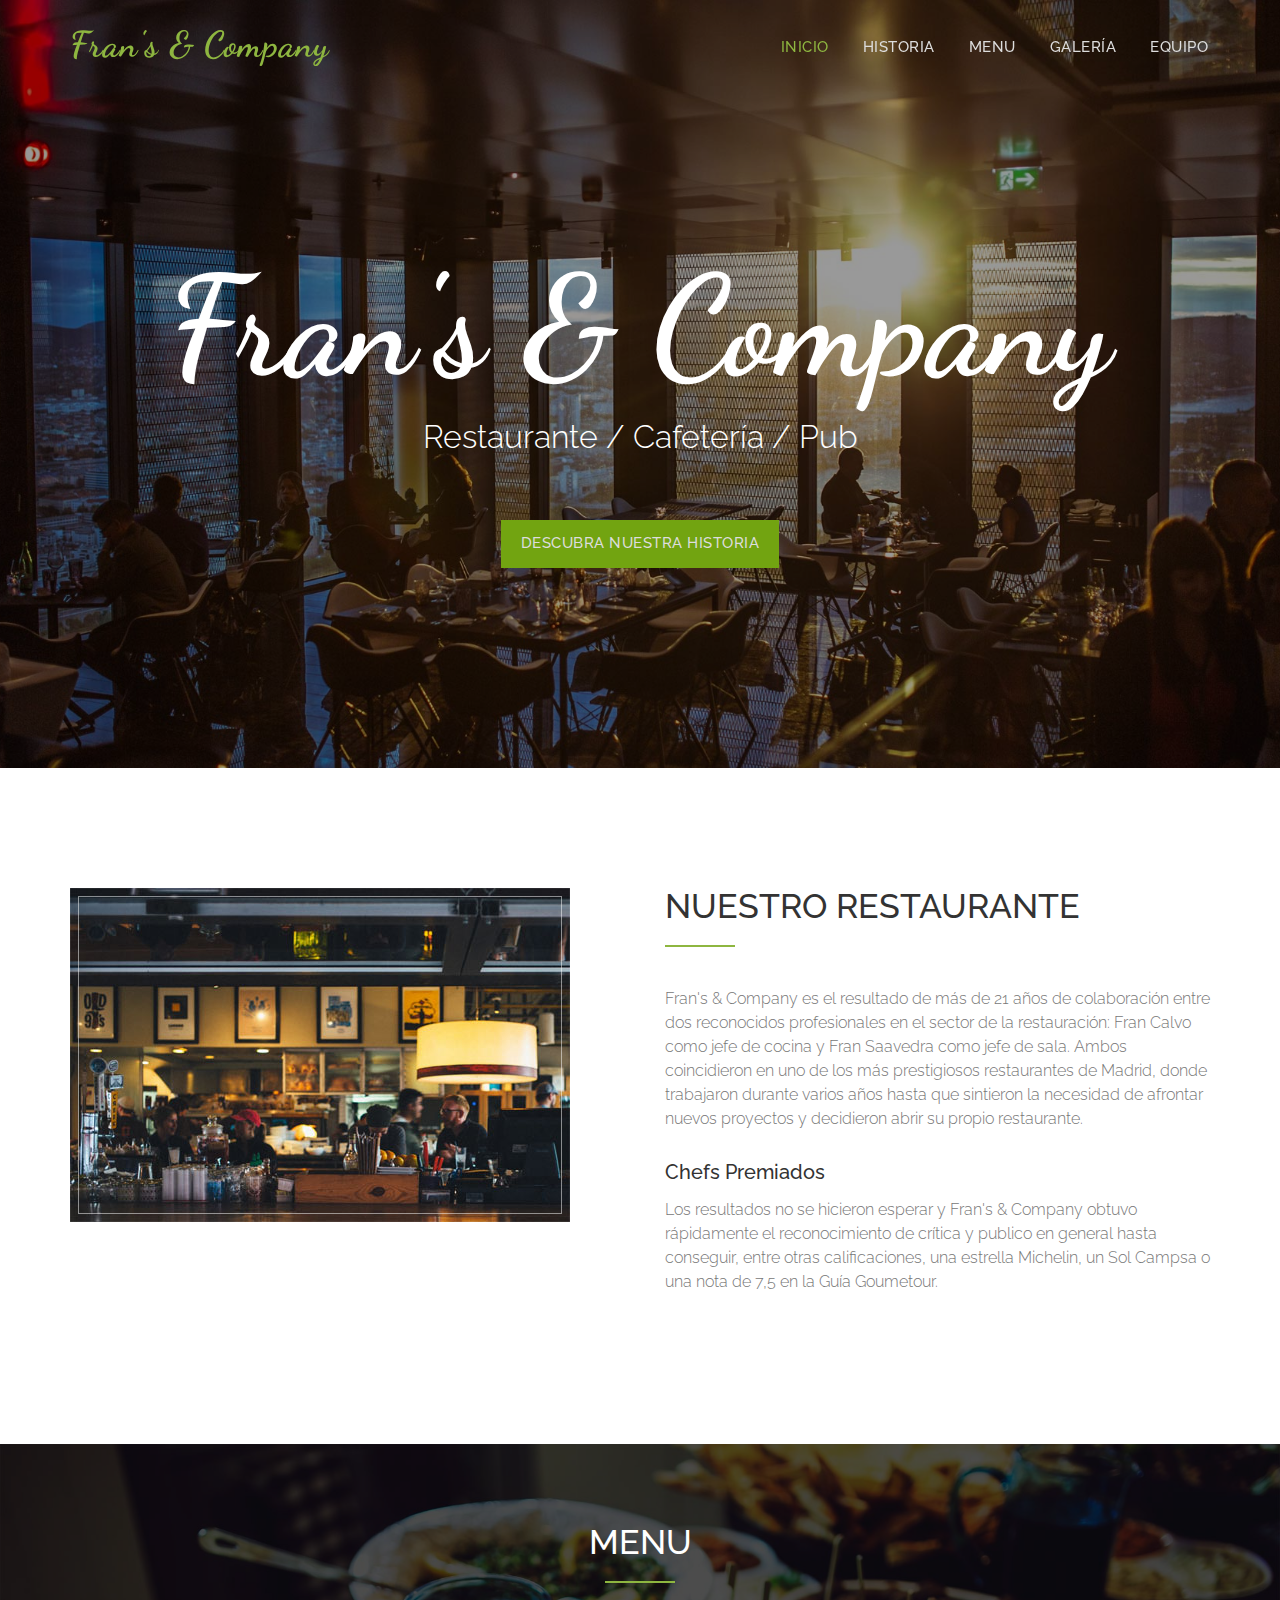
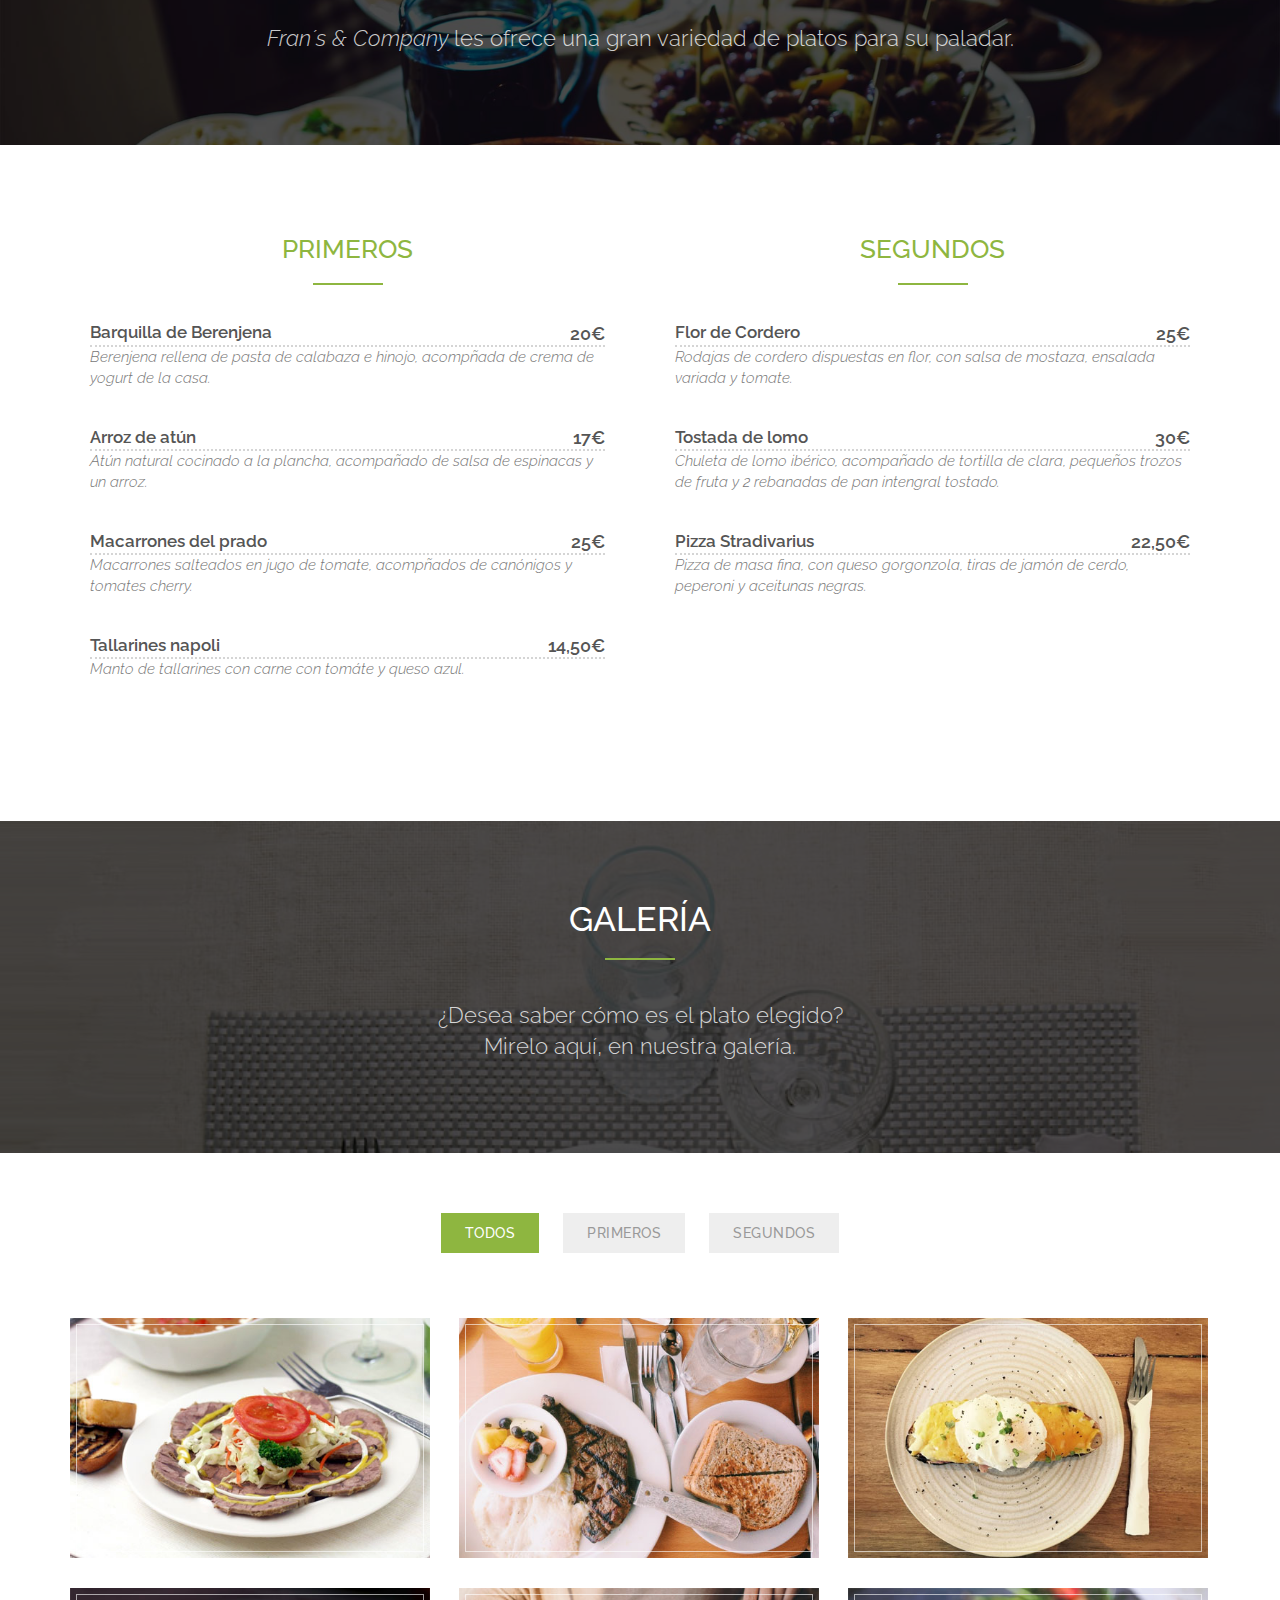
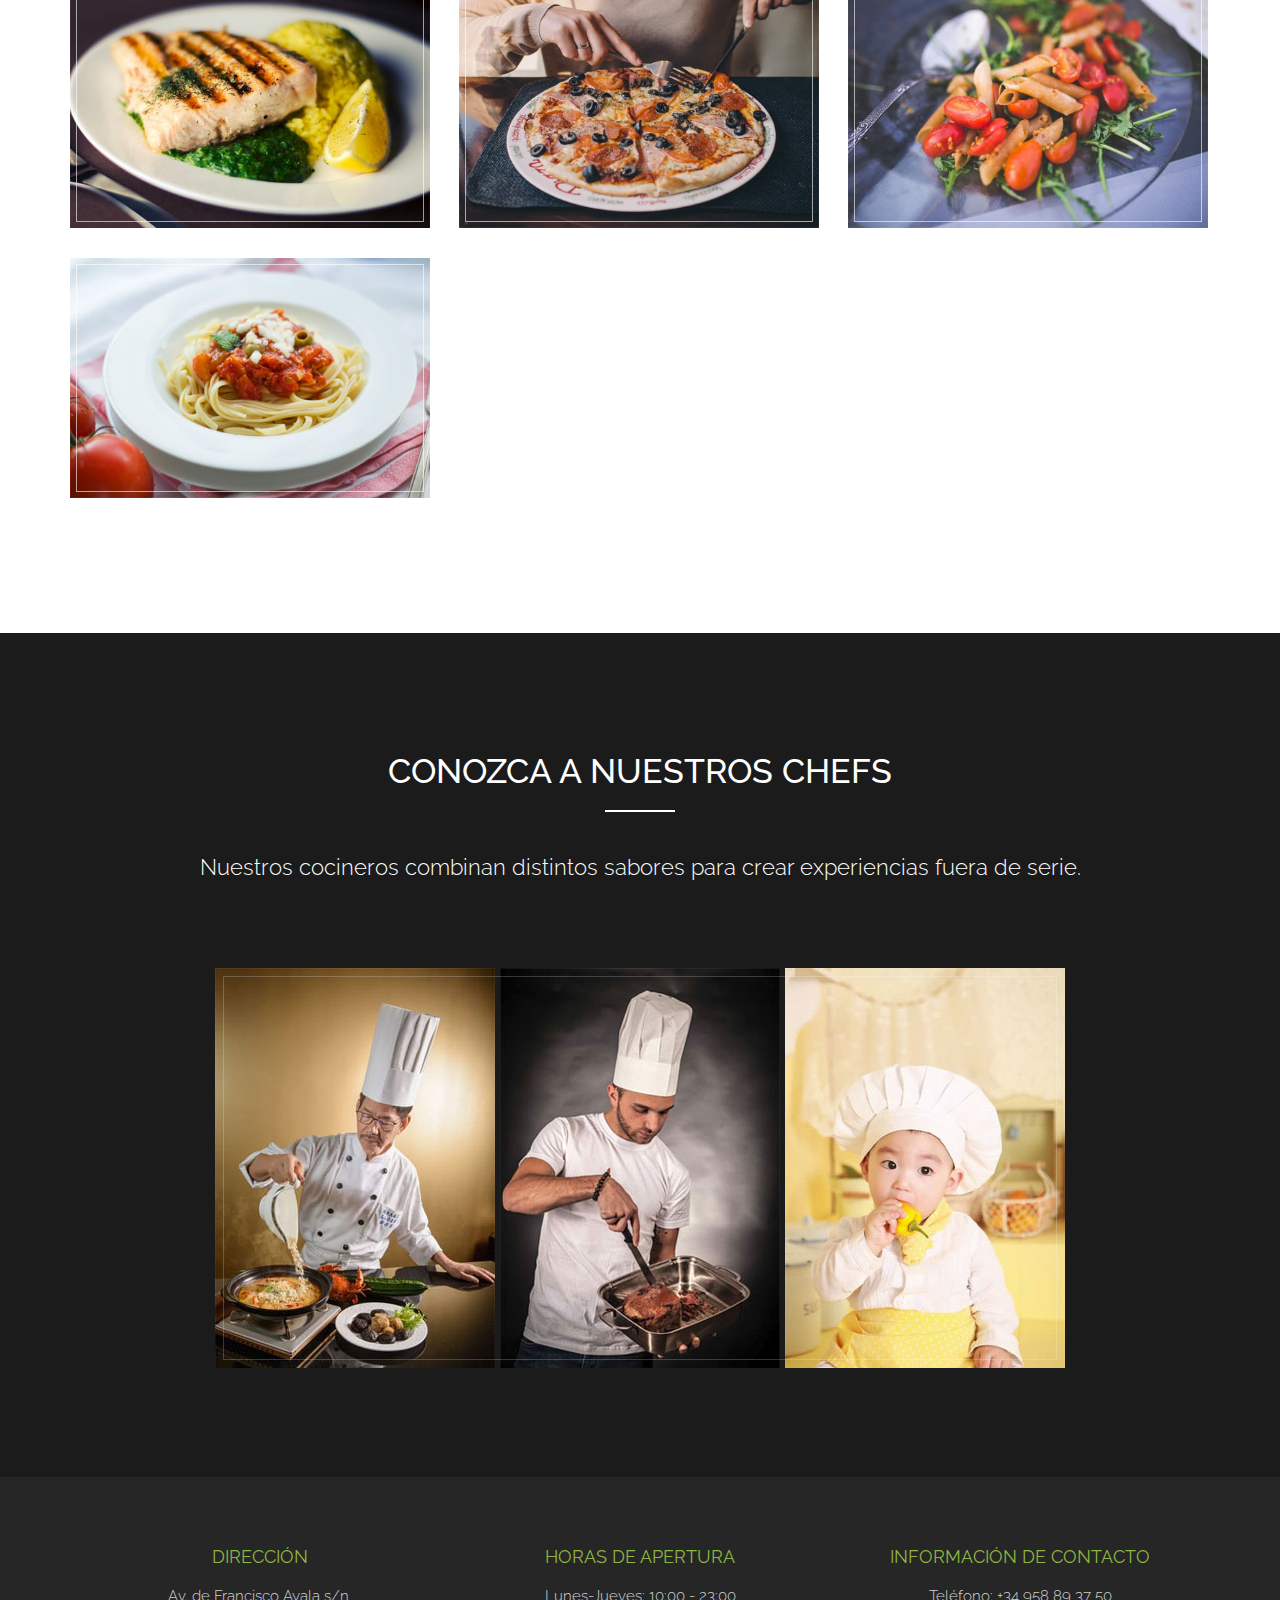
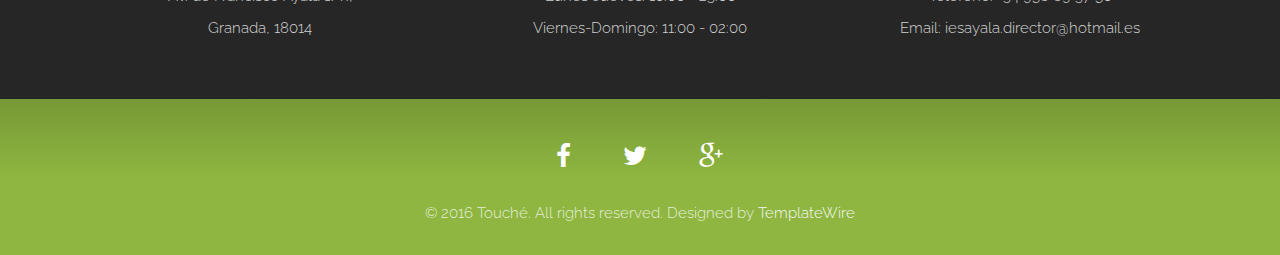
<file: index.html>
<!DOCTYPE html>
<html lang="en">
<head>
<meta charset="utf-8">
<meta name="viewport" content="width=device-width, initial-scale=1">
<title>Fran's & Company</title>
<meta name="description" content="">
<meta name="author" content="">

<!-- Favicons
    ================================================== -->
<link rel="shortcut icon" href="img/favicon.ico" type="image/x-icon">
<link rel="apple-touch-icon" href="img/apple-touch-icon.png">
<link rel="apple-touch-icon" sizes="72x72" href="img/apple-touch-icon-72x72.png">
<link rel="apple-touch-icon" sizes="114x114" href="img/apple-touch-icon-114x114.png">

<!-- Bootstrap -->
<link rel="stylesheet" type="text/css"  href="css/bootstrap.css">
<link rel="stylesheet" type="text/css" href="fonts/font-awesome/css/font-awesome.css">

<!-- Stylesheet
    ================================================== -->
<link rel="stylesheet" type="text/css"  href="css/style.css">
<link rel="stylesheet" type="text/css" href="css/nivo-lightbox/nivo-lightbox.css">
<link rel="stylesheet" type="text/css" href="css/nivo-lightbox/default.css">
<link href="https://fonts.googleapis.com/css?family=Raleway:300,400,500,600,700" rel="stylesheet">
<link href="https://fonts.googleapis.com/css?family=Open+Sans:300,400,600,700" rel="stylesheet">
<link href="https://fonts.googleapis.com/css?family=Dancing+Script:400,700" rel="stylesheet">

<!-- HTML5 shim and Respond.js for IE8 support of HTML5 elements and media queries -->
<!-- WARNING: Respond.js doesn't work if you view the page via file:// -->
<!--[if lt IE 9]>
      <script src="https://oss.maxcdn.com/html5shiv/3.7.2/html5shiv.min.js"></script>
      <script src="https://oss.maxcdn.com/respond/1.4.2/respond.min.js"></script>
    <![endif]-->
</head>
<body id="page-top" data-spy="scroll" data-target=".navbar-fixed-top">
<!-- Navigation
    ==========================================-->
<nav id="menu" class="navbar navbar-default navbar-fixed-top">
  <div class="container"> 
    <!-- Brand and toggle get grouped for better mobile display -->
    <div class="navbar-header">
      <button type="button" class="navbar-toggle collapsed" data-toggle="collapse" data-target="#bs-example-navbar-collapse-1"> <span class="sr-only">Toggle navigation</span> <span class="icon-bar"></span> <span class="icon-bar"></span> <span class="icon-bar"></span> </button>
      <a class="navbar-brand page-scroll" href="#page-top">Fran's & Company</a> </div>
    
    <!-- Collect the nav links, forms, and other content for toggling -->
    <div class="collapse navbar-collapse" id="bs-example-navbar-collapse-1">
      <ul class="nav navbar-nav navbar-right">
        <li><a href="#page-top" class="page-scroll">Inicio</a></li>
        <li><a href="#about" class="page-scroll">Historia</a></li>
        <li><a href="#restaurant-menu" class="page-scroll">Menu</a></li>
        <li><a href="#portfolio" class="page-scroll">Galería</a></li>
        <li><a href="#team" class="page-scroll">Equipo</a></li>
      </ul>
    </div>
    <!-- /.navbar-collapse --> 
  </div>
</nav>
<!-- Header -->
<header id="header">
  <div class="intro">
    <div class="overlay">
      <div class="container">
        <div class="row">
          <div class="intro-text">
            <h1>Fran's & Company</h1>
            <p>Restaurante / Cafetería / Pub</p>
            <a href="#about" class="btn btn-custom btn-lg page-scroll">Descubra nuestra historia</a> </div>
        </div>
      </div>
    </div>
  </div>
</header>
<!-- About Section -->
<div id="about">
  <div class="container">
    <div class="row">
      <div class="col-xs-12 col-md-6 ">
        <div class="about-img"><img src="img/about.jpg" class="img-responsive" alt=""></div>
      </div>
      <div class="col-xs-12 col-md-6">
        <div class="about-text">
          <h2>Nuestro Restaurante</h2>
          <hr>
          <p>Fran's & Company es el resultado de más de 21 años de colaboración entre dos reconocidos profesionales en el sector de la restauración: Fran Calvo como jefe de cocina y Fran Saavedra como jefe de sala.
          Ambos coincidieron en uno de los más prestigiosos restaurantes de Madrid, donde trabajaron durante varios años hasta que sintieron la necesidad de afrontar nuevos proyectos y decidieron abrir su propio restaurante.
          </p>
          <h3>Chefs Premiados</h3>
          <p>Los resultados no se hicieron esperar y Fran's & Company obtuvo rápidamente el reconocimiento de crítica y publico en general hasta conseguir, entre otras calificaciones, una estrella Michelin, un Sol Campsa o una nota de 7,5 en la Guía Goumetour.</p>
        </div>
      </div>
    </div>
  </div>
</div>
<div id="restaurant-menu"  >
  <div class="section-title text-center center">
    <div class="overlay">
      <h2>Menu</h2>
      <hr>
      <p><em>Fran´s & Company</em> les ofrece una gran variedad de platos para su paladar.</p>
    </div>
  </div>
  <div class="container">
    <div class="row">
      <div class="col-xs-12 col-sm-6">
        <div class="menu-section">
          <h2 class="menu-section-title" id="primeros"><a>Primeros</a></h2>
          <hr>
          <div class="menu-item prim">
            <div class="menu-item-name"> Barquilla de Berenjena </div>
            <div class="menu-item-price"> 20€ </div>
            <div class="menu-item-description"> Berenjena rellena de pasta de calabaza e hinojo, acompñada de crema de yogurt de la casa.</div>
          </div>
          <div class="menu-item prim">
            <div class="menu-item-name"> Arroz de atún </div>
            <div class="menu-item-price"> 17€ </div>
            <div class="menu-item-description"> Atún natural cocinado a la plancha, acompañado de salsa de espinacas y un arroz. </div>
          </div>
          <div class="menu-item prim">
            <div class="menu-item-name">Macarrones del prado</div>
            <div class="menu-item-price"> 25€ </div>
            <div class="menu-item-description"> Macarrones salteados en jugo de tomate, acompñados de canónigos y tomates cherry. </div>
          </div>
          <div class="menu-item prim">
            <div class="menu-item-name"> Tallarines napoli </div>
            <div class="menu-item-price"> 14,50€ </div>
            <div class="menu-item-description">Manto de tallarines con carne con tomáte y queso azul. </div>
          </div>
        </div>
      </div>
      <div class="col-xs-12 col-sm-6">
        <div class="menu-section">
          <h2 class="menu-section-title" id="segundos"><a>Segundos</a></h2>
          <hr>
          <div class="menu-item seg">
            <div class="menu-item-name"> Flor de Cordero </div>
            <div class="menu-item-price"> 25€ </div>
            <div class="menu-item-description"> Rodajas de cordero dispuestas en flor, con salsa de mostaza, ensalada variada y tomate. </div>
          </div>
          <div class="menu-item seg">
            <div class="menu-item-name"> Tostada de lomo </div>
            <div class="menu-item-price"> 30€ </div>
            <div class="menu-item-description"> Chuleta de lomo ibérico, acompañado de tortilla de clara, pequeños trozos de fruta y 2 rebanadas de pan intengral tostado. </div>
          </div>
          <div class="menu-item seg">
            <div class="menu-item-name"> Pizza Stradivarius </div>
            <div class="menu-item-price"> 22,50€ </div>
            <div class="menu-item-description"> Pizza de masa fina, con queso gorgonzola, tiras de jamón de cerdo, peperoni y aceitunas negras. </div>
          </div>
        </div>
      </div>
    </div>
  </div>
</div>
<!-- Portfolio Section -->
<div id="portfolio">
  <div class="section-title text-center center cambiaFondoGaleria">
    <div class="overlay">
      <h2>Galería</h2>
      <hr>
      <p>¿Desea saber cómo es el plato elegido?<br>Mirelo aquí, en nuestra galería.</p>
    </div>
  </div>
  <div class="container">
    <div class="row">
      <div class="categories">
        <ul class="cat">
          <li>
            <ol class="type">
              <li><a href="#" data-filter="*" class="active">Todos</a></li>
              <li><a href="#" data-filter=".primeros">Primeros</a></li>
              <li><a href="#" data-filter=".segundo">Segundos</a></li>
            </ol>
          </li>
        </ul>
        <div class="clearfix"></div>
      </div>
    </div>
    <div class="row">
      <div class="portfolio-items">
        <div class="col-sm-6 col-md-4 col-lg-4 segundo">
          <div class="portfolio-item">
            <div class="hover-bg"> <a href="img/portfolio/02-large.jpg" title="Flor de Cordero" data-lightbox-gallery="gallery1">
              <div class="hover-text">
                <h4>Flor de Cordero</h4>
              </div>
              <img src="img/portfolio/02-small.jpg" class="img-responsive" alt="Project Title"> </a> </div>
          </div>
        </div>
        <div class="col-sm-6 col-md-4 col-lg-4 segundo">
          <div class="portfolio-item">
            <div class="hover-bg"> <a href="img/portfolio/05-large.jpg" title="Tostada de lomo" data-lightbox-gallery="gallery1">
              <div class="hover-text">
                <h4>Tostada de lomo</h4>
              </div>
              <img src="img/portfolio/05-small.jpg" class="img-responsive" alt="Project Title"> </a> </div>
          </div>
        </div>
        <div class="col-sm-6 col-md-4 col-lg-4 primeros">
          <div class="portfolio-item">
            <div class="hover-bg"> <a href="img/portfolio/06-large.jpg" title="Barquilla de Berenjena" data-lightbox-gallery="gallery1">
              <div class="hover-text">
                <h4>Barquilla de Berenjena</h4>
              </div>
              <img src="img/portfolio/06-small.jpg" class="img-responsive" alt="Project Title"> </a> </div>
          </div>
        </div>
        <div class="col-sm-6 col-md-4 col-lg-4 primeros">
          <div class="portfolio-item">
            <div class="hover-bg"> <a href="img/portfolio/07-large.jpg" title="Arroz de atún" data-lightbox-gallery="gallery1">
              <div class="hover-text">
                <h4>Arroz de atún</h4>
              </div>
              <img src="img/portfolio/07-small.jpg" class="img-responsive" alt="Project Title"> </a> </div>
          </div>
        </div>
        <div class="col-sm-6 col-md-4 col-lg-4 segundo">
          <div class="portfolio-item">
            <div class="hover-bg"> <a href="img/portfolio/09-large.jpg" title="Pizza Stradivarius" data-lightbox-gallery="gallery1">
              <div class="hover-text">
                <h4>Pizza Stradivarius</h4>
              </div>
              <img src="img/portfolio/09-small.jpg" class="img-responsive" alt="Project Title"> </a> </div>
          </div>
        </div>
        <div class="col-sm-6 col-md-4 col-lg-4 primeros">
          <div class="portfolio-item">
            <div class="hover-bg"> <a href="img/portfolio/10-large.jpg" title="Macarrones del prado" data-lightbox-gallery="gallery1">
              <div class="hover-text">
                <h4>Macarrones del prado</h4>
              </div>
              <img src="img/portfolio/10-small.jpg" class="img-responsive" alt="Project Title"> </a> </div>
          </div>
        </div>
        <div class="col-sm-6 col-md-4 col-lg-4 primeros">
          <div class="portfolio-item">
            <div class="hover-bg"> <a href="img/portfolio/11-large.jpg" title="Tallarines napoli" data-lightbox-gallery="gallery1">
              <div class="hover-text">
                <h4>Tallarines napoli</h4>
              </div>
              <img src="img/portfolio/11-small.jpg" class="img-responsive" alt="Project Title"> </a> </div>
          </div>
        </div>
      </div>
    </div>
  </div>
</div>
<!-- Team Section -->
<div id="team" class="text-center">
  <div class="overlay">
    <div class="container">
      <div class="col-md-10 col-md-offset-1 section-title">
        <h2>Conozca a nuestros chefs</h2>
        <hr>
        <p>Nuestros cocineros combinan distintos sabores para crear experiencias fuera de serie.</p>
      </div>
      <div id="row">
        <div class="col-md-12 team">
          <div class="thumbnail">
            <div class="team-img compass-image"></div>
          </div>
        </div>
      </div>
    </div>
  </div>
</div>
<div id="footer">
  <div class="container text-center">
    <div class="col-md-4">
      <h3>Dirección</h3>
      <div class="contact-item">
        <p>Av. de Francisco Ayala s/n,</p>
        <p>Granada, 18014</p>
      </div>
    </div>
    <div class="col-md-4">
      <h3>Horas de apertura</h3>
      <div class="contact-item">
        <p>Lunes-Jueves: 10:00 - 23:00</p>
        <p>Viernes-Domingo: 11:00 - 02:00</p>
      </div>
    </div>
    <div class="col-md-4">
      <h3>Información de contacto</h3>
      <div class="contact-item">
        <p>Teléfono: +34 958 89 37 50</p>
        <p>Email: iesayala.director@hotmail.es</p>
      </div>
    </div>
  </div>
  <div class="container-fluid text-center copyrights">
    <div class="col-md-8 col-md-offset-2">
      <div class="social">
        <ul>
          <li><a href="#"><i class="fa fa-facebook"></i></a></li>
          <li><a href="#"><i class="fa fa-twitter"></i></a></li>
          <li><a href="#"><i class="fa fa-google-plus"></i></a></li>
        </ul>
      </div>
      <p>&copy; 2016 Touché. All rights reserved. Designed by <a href="http://www.templatewire.com" rel="nofollow">TemplateWire</a></p>
    </div>
  </div>
</div>
<script type="text/javascript" src="js/jquery.1.11.1.js"></script> 
<script type="text/javascript" src="js/bootstrap.js"></script> 
<script type="text/javascript" src="js/SmoothScroll.js"></script> 
<script type="text/javascript" src="js/nivo-lightbox.js"></script> 
<script type="text/javascript" src="js/jquery.isotope.js"></script> 
<script type="text/javascript" src="js/jqBootstrapValidation.js"></script> 
<script type="text/javascript" src="js/contact_me.js"></script> 
<script type="text/javascript" src="js/main.js"></script>
</body>
</html>
</file>
<file: css/style.css>
body, html {
  font-family: 'Raleway', sans-serif;
  text-rendering: optimizeLegibility !important;
  -webkit-font-smoothing: antialiased !important;
  color: #777;
  font-weight: 300;
  width: 100% !important;
  height: 100% !important;
}

h2 {
  color: #333;
  font-weight: 500;
  font-size: 34px;
  margin: 0 0 20px 0;
  text-transform: uppercase;
}

h3 {
  color: #333;
  font-weight: 500;
  font-size: 22px;
}

h4 {
  color: #333;
  font-weight: 400;
  font-size: 24px;
  text-transform: uppercase;
}

h5 {
  text-transform: uppercase;
  font-weight: 700;
  line-height: 20px;
}

p {
  font-size: 16px;
}
p.intro {
  margin: 12px 0 0;
  line-height: 24px;
}

a {
  color: #8eb640;
}
a:hover, a:focus {
  text-decoration: none;
  color: #222;
}

ul, ol {
  list-style: none;
}

.clearfix {
  display: inline-block;
}
.clearfix:after {
  visibility: hidden;
  display: block;
  font-size: 0;
  content: " ";
  clear: both;
  height: 0;
}

* html .clearfix {
  height: 1%;
}

.clearfix {
  display: block;
}

ul, ol {
  padding: 0;
  webkit-padding: 0;
  moz-padding: 0;
}

hr {
  margin: 0;
  border: 0;
  height: 2px;
  width: 70px;
  text-align: center;
  position: relative;
  background: #8eb640;
  margin-bottom: 40px;
}

.btn:active, .btn.active {
  background-image: none;
  outline: 0;
  -webkit-box-shadow: none;
  box-shadow: none;
}

a:focus {
  outline: none;
  outline-offset: none;
}

.btn:focus, .btn:active:focus, .btn.active:focus, .btn.focus, .btn:active.focus, .btn.active.focus {
  outline: none;
  outline-offset: none;
}

#entrante a, #primeros a, #segundos a, #postres a, #bebidas a {
  cursor: pointer;
}

/* Navigation */
#menu {
  padding: 20px;
  transition: all 0.8s;
}
#menu.navbar-default {
  background-color: rgba(248, 248, 248, 0);
  border-color: rgba(231, 231, 231, 0);
}
#menu a.navbar-brand {
  color: #8eb640;
  font-weight: 700;
  font-size: 36px;
  font-family: 'Dancing Script', cursive;
  letter-spacing: 1px;
}
#menu.navbar-default .navbar-nav > li > a {
  color: #ddd;
  font-weight: 500;
  font-size: 15px;
  margin: 10px 15px 0 15px;
  border: 2px solid transparent;
  padding: 5px 0;
  letter-spacing: 0.5px;
  text-transform: uppercase;
}
#menu.navbar-default .navbar-nav > li > a:hover {
  color: #8eb640;
}

.on {
  background-color: #262626 !important;
  padding: 0 !important;
  padding: 10px 0 !important;
}

.navbar-default .navbar-nav > .active > a {
  color: #8eb640 !important;
  background-color: transparent;
}
.navbar-default .navbar-nav > .active > a:hover, .navbar-default .navbar-nav > .active > a:focus {
  color: #8eb640 !important;
  background-color: transparent;
}

.navbar-toggle {
  border-radius: 0;
}

.navbar-default .navbar-toggle:hover, .navbar-default .navbar-toggle:focus {
  background-color: #8eb640;
  border-color: #8eb640;
}
.navbar-default .navbar-toggle:hover > .icon-bar {
  background-color: #FFF;
}

.section-title {
  margin-bottom: 70px;
}
.section-title .overlay {
  background: rgba(0, 0, 0, 0.7);
  padding: 80px 0;
}
.section-title p {
  font-size: 22px;
  color: rgba(255, 255, 255, 0.8);
}
.section-title hr {
  margin: 0 auto;
  margin-bottom: 40px;
}

.btn-custom {
  color: #ddd;
  font-weight: 500;
  font-size: 15px;
  margin: 0;
  border: 0;
  padding: 14px 20px;
  letter-spacing: 0.5px;
  text-transform: uppercase;
  background-color: #72a411;
  border-radius: 0;
  margin-top: 20px;
  transition: all 0.5s;
}
.btn-custom:hover, .btn-custom:focus, .btn-custom.focus, .btn-custom:active, .btn-custom.active {
  color: #fff;
  background-color: #628d0f;
}

/* Header Section */
.intro {
  background: url(../img/intro-bg.jpg) no-repeat center center;
  padding: 0;
  display: table;
  width: 100%;
  background-color: #e5e5e5;
  -webkit-background-size: cover;
  -moz-background-size: cover;
  background-size: cover;
  -o-background-size: cover;
}
.intro .overlay {
  background: rgba(0, 0, 0, 0.4);
}
.intro h1 {
  color: #fff;
  font-weight: 700;
  font-size: 10em;
  font-family: 'Dancing Script', cursive;
  margin-top: 0;
  margin-bottom: 10px;
}
.intro span {
  color: #a7c44c;
  font-weight: 600;
}
.intro p {
  color: #fff;
  font-weight: 300;
  font-size: 32px;
  margin-top: 10px;
  margin-bottom: 40px;
}

header .intro-text {
  padding-top: 250px;
  padding-bottom: 200px;
  text-align: center;
}

/* About Section */
#about {
  padding: 120px 0;
}
#about h3 {
  font-size: 20px;
}
#about .about-text {
  margin-left: 10px;
}
#about .about-img {
  display: inline-block;
  position: relative;
}
#about .about-img:before {
  content: "";
  display: block;
  position: absolute;
  top: 8px;
  right: 8px;
  bottom: 8px;
  left: 8px;
  border: 1px solid rgba(255, 255, 255, 0.5);
}
#about p {
  line-height: 24px;
  margin: 15px 0 30px;
}

/* Menu Section */
#restaurant-menu {
  padding: 0 0 60px 0;
}
#restaurant-menu .section-title {
  background-color: #444;
  background-position: "center center";
  background-attachment: "fixed";
  background-repeat: "no-repeat";
  background-image: url(../img/menu-bg.jpg);
  background-size: cover;
}
#restaurant-menu .section-title h2 {
  color: #fff;
}
#restaurant-menu img {
  width: 300px;
  box-shadow: 15px 0 #a7c44c;
}
#restaurant-menu h3 {
  padding: 10px 0;
  text-transform: uppercase;
}
#restaurant-menu .menu-section {
  margin: 0 20px 80px;
}
#restaurant-menu .menu-section hr {
  margin: 0 auto;
}
#restaurant-menu .menu-section-title {
  color: #444;
  font-weight: 500;
  font-size: 26px;
  display: block;
  margin: 20px 0;
  text-align: center;
}
#restaurant-menu .menu-item {
  margin: 35px 0;
  font-size: 18px;
}
#restaurant-menu .menu-item-name {
  color: #555;
  font-weight: 600;
  font-size: 17px;
  border-bottom: 2px dotted #d5d5d5;
}
#restaurant-menu .menu-item-description {
  font-style: italic;
  font-size: 15px;
}
#restaurant-menu .menu-item-price {
  float: right;
  font-weight: 600;
  color: #555;
  margin-top: -26px;
}

/* Portfolio Section */
#portfolio {
  padding: 0 0 120px 0;
}

#cambioPadding > #portfolio {
  padding: 0 0 0 0;
}

#portfolio .section-title {
  background-size: cover;
  margin-bottom: 50px;
}

.cambiaFondoReservas {
  background-color: #444;
  background-position: "center center";
  background-attachment: "fixed";
  background-repeat: "no-repeat";
  background-image: url(../img/gallery-bg.jpg);
}

.cambiaFondoGaleria {
  background-color: #444;
  background-position: "center center";
  background-attachment: "fixed";
  background-repeat: "no-repeat";
  background-image: url(../img/galeria.jpg);
}

.cambiaFondoContacto {
  background-color: #444;
  background-position: "center center";
  background-attachment: "fixed";
  background-repeat: "no-repeat";
  background-image: url(../img/contact.png);
}

#portfolio .section-title h2 {
  color: #fff;
}

.categories {
  padding-bottom: 30px;
  text-align: center;
}

ul.cat li {
  display: inline-block;
}

ol.type li {
  display: inline-block;
  margin: 0 10px;
  padding: 20px 0;
}
ol.type li a {
  color: #999;
  font-weight: 500;
  font-size: 14px;
  background: #eee;
  padding: 12px 24px;
  border: 0;
  border-radius: 0;
  text-transform: uppercase;
  letter-spacing: 0.5px;
}
ol.type li a.active, ol.type li a:hover {
  color: #fff;
  background-color: #8eb640;
}

.isotope-item {
  z-index: 2;
}

.isotope-hidden.isotope-item {
  z-index: 1;
}

.isotope {
  /* change duration value to whatever you like */
  -webkit-transition-duration: 0.8s;
  -moz-transition-duration: 0.8s;
  transition-duration: 0.8s;
}
.isotope .isotope-item {
  /* change duration value to whatever you like */
  -webkit-transition-duration: 0.8s;
  -moz-transition-duration: 0.8s;
  transition-duration: 0.8s;
}

.isotope-item {
  margin-right: -1px;
  -webkit-backface-visibility: hidden;
  backface-visibility: hidden;
}

.isotope {
  -webkit-backface-visibility: hidden;
  backface-visibility: hidden;
  -webkit-transition-property: height, width;
  -moz-transition-property: height, width;
  transition-property: height, width;
}
.isotope .isotope-item {
  -webkit-backface-visibility: hidden;
  backface-visibility: hidden;
  -webkit-transition-property: -webkit-transform, opacity;
  -moz-transition-property: -moz-transform, opacity;
  transition-property: transform, opacity;
}

.portfolio-item {
  margin: 15px 0;
}
.portfolio-item .hover-bg {
  overflow: hidden;
  position: relative;
}
.portfolio-item .hover-bg:before {
  content: "";
  display: block;
  position: absolute;
  top: 6px;
  right: 6px;
  bottom: 6px;
  left: 6px;
  border: 1px solid rgba(255, 255, 255, 0.6);
}

.hover-bg .hover-text {
  background: rgba(0, 0, 0, 0.6);
  padding: 30% 0 0 0;
  position: absolute;
  text-align: center;
  margin: 0 auto;
  color: #fff;
  height: 100%;
  width: 100%;
  opacity: 0;
  transition: all 0.5s;
}
.hover-bg .hover-text > h4 {
  color: #fff;
  font-weight: 500;
  font-size: 17px;
  opacity: 0;
  -webkit-transform: translateY(100%);
  transform: translateY(100%);
  transition: all 0.3s;
  letter-spacing: 0.5px;
}
.hover-bg:hover .hover-text {
  opacity: 1;
}
.hover-bg:hover .hover-text > h4 {
  opacity: 1;
  -webkit-backface-visibility: hidden;
  -webkit-transform: translateY(0);
  transform: translateY(0);
}

/* Team Section */
#team {
  color: #fff;
  background: #444 url(../img/team-bg.jpg) center top no-repeat fixed;
  background-size: cover;
}
#team .overlay {
  background: rgba(0, 0, 0, 0.6);
  padding: 120px 0 80px 0;
}
#team h2, #team p {
  color: #fff;
}
#team hr {
  background: #fff;
}
#team h3 {
  color: #fff;
  font-weight: 400;
  font-size: 20px;
  margin: 5px 0;
}
#team img {
  width: 1000px;
}
#team .thumbnail {
  background: transparent;
  border: 0;
}
#team .thumbnail .team-img {
  display: inline-block;
  position: relative;
}
#team .thumbnail .team-img:before {
  content: "";
  display: block;
  position: absolute;
  top: 8px;
  right: 8px;
  bottom: 8px;
  left: 8px;
  border: 1px solid rgba(255, 255, 255, 0.2);
}
#team .thumbnail .caption {
  padding-top: 10px;
}
#team .thumbnail .caption p {
  color: rgba(255, 255, 255, 0.7);
  padding: 0 10px;
  font-size: 15px;
}

/* Call Reservation Section */
#call-reservation {
  padding: 90px 0;
  color: #fff;
  /* Permalink - use to edit and share this gradient: http://colorzilla.com/gradient-editor/#8eb640+50,779936+100 */
  background: #8eb640;
  /* Old browsers */
  background: -moz-linear-gradient(top, #8eb640 50%, #779936 100%);
  /* FF3.6-15 */
  background: -webkit-linear-gradient(top, #8eb640 50%, #779936 100%);
  /* Chrome10-25,Safari5.1-6 */
  background: linear-gradient(to bottom, #8eb640 50%, #779936 100%);
  /* W3C, IE10+, FF16+, Chrome26+, Opera12+, Safari7+ */
  filter: progid:DXImageTransform.Microsoft.gradient( startColorstr='#8eb640', endColorstr='#779936', GradientType=0 );
  /* IE6-9 */
}
#call-reservation .overlay {
  background: #8eb640;
  padding: 80px 0;
}
#call-reservation h2 {
  font-family: 'Open Sans', sans-serif;
  color: #fff;
  font-weight: 400;
  margin: 0;
}
#call-reservation hr {
  background: #fff;
}
#call-reservation h3 {
  color: #fff;
  font-weight: 500;
  font-size: 20px;
  margin: 5px 0;
}

/* Contact Section */
#contact {
  background: #F6F6F6;
  padding: 100px 0 60px 0;
}
#contact .section-title p {
  color: #777;
}
#contact form {
  padding: 0;
}
#contact h3 {
  color: #555;
  font-weight: 400;
  font-size: 20px;
  text-transform: uppercase;
}
#contact .text-danger {
  color: #cc0033;
  text-align: left;
}

label {
  font-size: 12px;
  font-weight: 400;
  font-family: 'Open Sans', sans-serif;
  float: left;
}

#contact .form-control {
  display: block;
  width: 100%;
  padding: 6px 12px;
  font-size: 16px;
  line-height: 1.42857143;
  color: #444;
  background-color: #fff;
  background-image: none;
  border: 1px solid #ddd;
  border-radius: 0;
  -webkit-box-shadow: none;
  box-shadow: none;
  -webkit-transition: none;
  -o-transition: none;
  transition: none;
}
#contact .form-control:focus {
  border-color: #999;
  outline: 0;
  -webkit-box-shadow: transparent;
  box-shadow: transparent;
}

.form-control::-webkit-input-placeholder, .form-control:-moz-placeholder, .form-control::-moz-placeholder, .form-control:-ms-input-placeholder {
  color: #777;
}

#contact .contact-item {
  margin: 20px 0 40px 0;
}
#contact .contact-item span {
  font-weight: 400;
  color: #aaa;
  text-transform: uppercase;
  margin-bottom: 6px;
  display: inline-block;
}
#contact .contact-item p {
  font-size: 16px;
}

/* Footer Section*/
#footer {
  background: #262626;
  padding: 50px 0 0 0;
}
#footer h3 {
  color: #8eb640;
  font-weight: 400;
  font-size: 18px;
  text-transform: uppercase;
  margin-bottom: 20px;
}
#footer .copyrights {
  padding: 20px 0;
  margin-top: 50px;
  /* Permalink - use to edit and share this gradient: http://colorzilla.com/gradient-editor/#779936+0,8eb640+50 */
  background: #779936;
  /* Old browsers */
  background: -moz-linear-gradient(top, #779936 0%, #8eb640 50%);
  /* FF3.6-15 */
  background: -webkit-linear-gradient(top, #779936 0%, #8eb640 50%);
  /* Chrome10-25,Safari5.1-6 */
  background: linear-gradient(to bottom, #779936 0%, #8eb640 50%);
  /* W3C, IE10+, FF16+, Chrome26+, Opera12+, Safari7+ */
  filter: progid:DXImageTransform.Microsoft.gradient( startColorstr='#779936', endColorstr='#8eb640', GradientType=0 );
  /* IE6-9 */
}
#footer .social {
  margin: 20px 0 30px 0;
}
#footer .social ul li {
  display: inline-block;
  margin: 0 20px;
}
#footer .social i.fa {
  font-size: 26px;
  padding: 4px;
  color: #fff;
  transition: all 0.3s;
}
#footer .social i.fa:hover {
  color: #eee;
}
#footer p {
  font-size: 15px;
  color: rgba(255, 255, 255, 0.8);
}
#footer a {
  color: #f6f6f6;
}
#footer a:hover {
  color: #333;
}

.compass-image {
  background: url('../img/icons-s9a7861d69e.png') 0 0;
  height: 400px;
  width: 850px;
}

@media (max-width: 620px) {
  .compass-image {
    height: 400px;
    max-width: 270px;
  }
}
@media (max-width: 1000px) {
  .compass-image {
    height: 400px;
    width: 570px;
  }
}
</file>
<file: css/nivo-lightbox/default.css>
/*
 * Nivo Lightbox Default Theme v1.0
 * http://dev7studios.com/nivo-lightbox
 *
 * Copyright 2013, Dev7studios
 * Free to use and abuse under the MIT license.
 * http://www.opensource.org/licenses/mit-license.php
 */
 
 .nivo-lightbox-theme-default * {
    -webkit-box-sizing: initial !important;
    -moz-box-sizing: initial !important;
    box-sizing: initial !important;
 }
.nivo-lightbox-theme-default.nivo-lightbox-overlay { 
	background: #666;
	background: rgba(0,0,0,0.6); 
}
.nivo-lightbox-theme-default .nivo-lightbox-content.nivo-lightbox-loading { background: url(loading.gif) no-repeat 50% 50%; }

.nivo-lightbox-theme-default .nivo-lightbox-nav {
	top: 10%;
	width: 8%;
	height: 80%;
	text-indent: -9999px;
	background-repeat: no-repeat;
	background-position: 50% 50%;
	opacity: 0.5;
}
.nivo-lightbox-theme-default .nivo-lightbox-nav:hover { 
	opacity: 1; 
	background-color: transparent;
}
.nivo-lightbox-theme-default .nivo-lightbox-prev { 
	background-image: url(prev.png); 
	border-radius: 0 3px 3px 0;
}
.nivo-lightbox-theme-default .nivo-lightbox-next { 
	background-image: url(next.png); 
	border-radius: 3px 0 0 3px;
}

.nivo-lightbox-theme-default .nivo-lightbox-close {
	display: block;
	background: url(close.png) no-repeat 5px 5px;
	width: 16px;
	height: 16px;
	text-indent: -9999px;
	padding: 5px;
	opacity: 0.5;
}
.nivo-lightbox-theme-default .nivo-lightbox-close:hover { opacity: 1; }

.nivo-lightbox-theme-default .nivo-lightbox-title-wrap { bottom: -7%; }
.nivo-lightbox-theme-default .nivo-lightbox-title {
	font: 14px/20px 'Helvetica Neue', Helvetica, Arial, sans-serif;
	font-style: normal;
	font-weight: normal;
	background: #000;
	color: #fff;
	padding: 7px 15px;
	border-radius: 30px;
}

.nivo-lightbox-theme-default .nivo-lightbox-image img {
	background: #fff;
	-webkit-box-shadow: 0px 1px 1px rgba(0,0,0,0.4);
	   -moz-box-shadow: 0px 1px 1px rgba(0,0,0,0.4);
	        box-shadow: 0px 1px 1px rgba(0,0,0,0.4);
}
.nivo-lightbox-theme-default .nivo-lightbox-ajax,
.nivo-lightbox-theme-default .nivo-lightbox-inline {
	background: #fff;
	padding: 40px;
	-webkit-box-shadow: 0px 1px 1px rgba(0,0,0,0.4);
	   -moz-box-shadow: 0px 1px 1px rgba(0,0,0,0.4);
	        box-shadow: 0px 1px 1px rgba(0,0,0,0.4);
}

@media (-webkit-min-device-pixel-ratio: 1.3),
       (-o-min-device-pixel-ratio: 2.6/2),
       (min--moz-device-pixel-ratio: 1.3),
       (min-device-pixel-ratio: 1.3),
       (min-resolution: 1.3dppx) {

	.nivo-lightbox-theme-default .nivo-lightbox-content.nivo-lightbox-loading { 
		background-image: url(loading@2x.gif); 
		background-size: 32px 32px;
	}
	.nivo-lightbox-theme-default .nivo-lightbox-prev { 
		background-image: url(prev@2x.png); 
		background-size: 48px 48px;
	}
	.nivo-lightbox-theme-default .nivo-lightbox-next { 
		background-image: url(next@2x.png); 
		background-size: 48px 48px;
	}
	.nivo-lightbox-theme-default .nivo-lightbox-close { 
		background-image: url(close@2x.png); 
		background-size: 16px 16px;
	}
	
}
</file>
